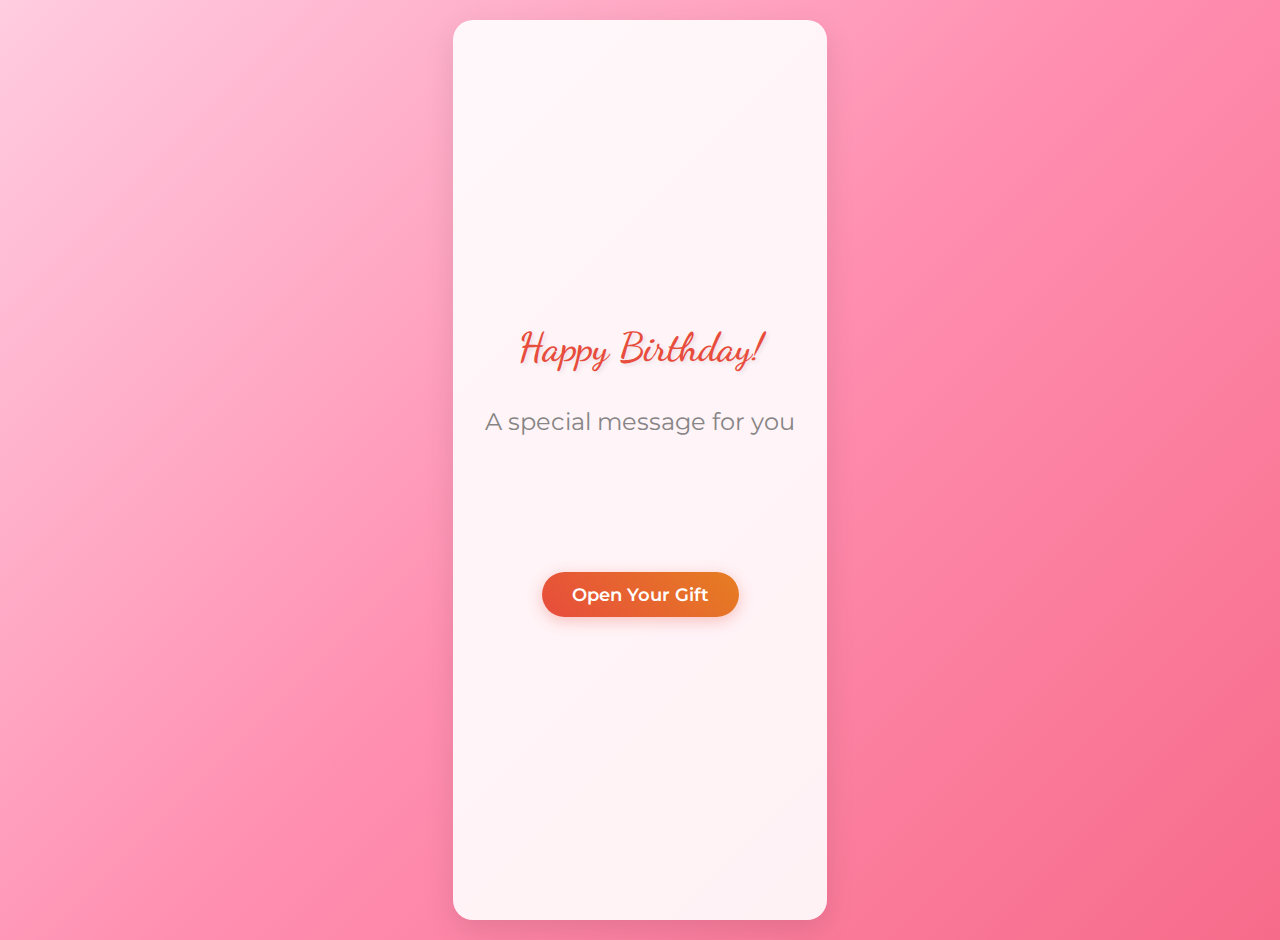
<file: index.html>
<!DOCTYPE html>
<html lang="en">
<head>
    <meta charset="UTF-8">
    <title>For You</title>
    <meta name="viewport" content="width=device-width, initial-scale=1.0">
    <link rel="preconnect" href="https://fonts.googleapis.com">
    <link rel="preconnect" href="https://fonts.gstatic.com" crossorigin>
    <link href="https://fonts.googleapis.com/css2?family=Dancing+Script:wght@700&family=Montserrat:wght@300;400;600&display=swap" rel="stylesheet">
    <link rel="stylesheet" href="styles.css">
</head>
<body class="portada">
    <div class="center">
        <h1>Happy Birthday!</h1>
        <p class="subtitle">A special message for you</p>
        <div class="hearts">
            <span class="heart">❤️</span>
            <span class="heart">💖</span>
            <span class="heart">💝</span>
        </div>
        <a href="capitulo1.html" class="btn">
            Open Your Gift
        </a>
    </div>
</body>
</html>
</file>
<file: styles.css>
* {
    margin: 0;
    padding: 0;
    box-sizing: border-box;
}

body {
    font-family: system-ui, -apple-system, BlinkMacSystemFont, sans-serif;
}

/* ---------- FONDOS ---------- */
/* Fondos generales */
.portada,
.carta-page {
    min-height: 100vh;
    background: linear-gradient(#f6d6de, #e68fa8); /* un rosa suave más oscuro */
    overflow-x: hidden;
}


/* ---------- PORTADA ---------- */
.center {
    height: 100vh;
    display: flex;
    flex-direction: column;
    justify-content: center;
    align-items: center;
    text-align: center;
    gap: 20px;
}

.center h1 {
    font-size: 2.5rem;
    font-weight: 600;
}

.center p {
    opacity: 0.7;
}

.btn {
    margin-top: 20px;
    padding: 14px 36px;
    border-radius: 30px;
    background: #e63946;
    color: white;
    text-decoration: none;
    font-weight: 500;
    transition: transform 0.3s ease;
}

.btn:hover {
    transform: scale(1.05);
}

/* ---------- SOBRE ---------- */
.envelope-container {
    position: fixed;
    top: 50%;
    left: 50%;
    transform: translate(-50%, -50%);
    width: 100%;
    max-width: 400px;
    min-height: 250px;
    perspective: 1000px;
    z-index: 10;
}

.envelope {
    position: relative;
    width: 100%;
    height: 200px;
    cursor: pointer;
    transform-style: preserve-3d;
    transition: all 0.5s ease;
    margin: 0 auto;
}

.envelope-front {
    position: absolute;
    top: 50%;
    left: 50%;
    transform: translate(-50%, -50%);
    color: #fff;
    font-size: 1.2rem;
    text-shadow: 0 1px 2px rgba(0,0,0,0.3);
    z-index: 3;
    opacity: 0.9;
    transition: opacity 0.3s ease;
}

.envelope:hover .envelope-front {
    opacity: 1;
}

/* CUERPO DEL SOBRE */
.envelope-body {
    width: 100%;
    height: 200px;
    background: #e3a8b0;
    border: 2px solid #b84f5f;
    border-radius: 10px;
    box-shadow: 0 15px 25px rgba(0,0,0,0.2);
    position: absolute;
    bottom: 0;
    z-index: 1;
    transition: all 0.5s ease;
}

/* TAPA */
.envelope-top {
    width: 100%;
    height: 100px;
    background: #d97b8a;
    border: 2px solid #b84f5f;
    clip-path: polygon(0 0, 50% 100%, 100% 0);
    position: absolute;
    top: 0;
    left: 0;
    z-index: 2;
    transform-origin: top;
    transition: transform 0.8s ease, box-shadow 0.3s ease;
    box-shadow: 0 5px 15px rgba(0,0,0,0.1);
}

/* Al abrir */
.envelope.open {
    transform: translateY(-30px);
}

.envelope.open .envelope-top {
    transform: rotateX(180deg);
    box-shadow: 0 0 10px rgba(0,0,0,0.2);
}

.envelope.open .envelope-front {
    opacity: 0;
    pointer-events: none;
}

.envelope.open {
    opacity: 0;
    pointer-events: none;
}

/* CARTA */
/* CARTA - escritorio */
.paper {
    position: absolute;
    top: 50%;
    left: 50%;
    transform: translate(-50%, -50%) scale(0.9);
    width: 90%;
    max-width: 500px;
    background: white;
    border-radius: 10px;
    padding: 2rem;
    opacity: 0;
    z-index: 0;
    transition: all 0.8s ease 0.3s;
    box-shadow: 0 10px 30px rgba(0,0,0,0.15);
    max-height: 80vh;
    overflow-y: auto;
    pointer-events: none;
    margin: 0; /* Remove the margin-top */
}

.paper.show {
    opacity: 1;
    transform: translate(-50%, -50%) scale(1); /* Center vertically and horizontally */
    pointer-events: auto;
}

/* Keep mobile styles as they are */
@media (max-width: 768px) {
    .paper {
        top: 0;
        transform: translateX(-50%) scale(0.9);
        margin-top: 20px;
    }
    
    .paper.show {
        transform: translateX(-50%) translateY(100px) scale(1);
    }
}

.paper-content {
    font-family: 'Dancing Script', cursive;
    font-size: 1.4rem;
    line-height: 1.8;
    color: #333;
    white-space: pre-line;
    text-align: center;
    padding: 1rem;
}

/* Continue Button Styles */
.continue-btn {
    background: linear-gradient(45deg, #e74c3c, #e67e22);
    color: white;
    border: none;
    padding: 12px 25px;
    font-size: 1.1rem;
    border-radius: 30px;
    cursor: pointer;
    margin-top: 20px;
    font-family: 'Montserrat', sans-serif;
    font-weight: 500;
    box-shadow: 0 4px 15px rgba(231, 76, 60, 0.3);
    transition: all 0.3s ease;
    display: inline-block;
    text-decoration: none;
}

.continue-btn:hover {
    transform: translateY(-3px);
    box-shadow: 0 6px 20px rgba(231, 76, 60, 0.4);
}

.continue-btn:active {
    transform: translateY(1px);
}

/* Add animation for the button */
@keyframes pulse {
    0% { transform: scale(1); }
    50% { transform: scale(1.05); }
    100% { transform: scale(1); }
}

.continue-btn {
    animation: pulse 2s infinite;
}

/* Responsive adjustments */
@media (max-width: 480px) {
    .envelope-container {
        width: 90%;
        max-width: 320px;
    }
    
    .envelope {
        height: 180px;
    }
    
    .envelope-body {
        height: 180px;
    }
    
    .envelope-top {
        height: 90px;
    }
    
    .paper {
        padding: 1.5rem;
        font-size: 1.2rem;
    }
    
    .paper.show {
        transform: translateX(-50%) translateY(80px) scale(1);
    }
}

/* Animation for the letter content */
@keyframes fadeInUp {
    from {
        opacity: 0;
        transform: translateY(20px);
    }
    to {
        opacity: 1;
        transform: translateY(0);
    }
}

.paper.show .paper-content {
    animation: fadeInUp 0.8s ease-out 0.5s both;
}

/* --- RESPONSIVE MÓVIL --- */
@media (max-width: 768px) {
    .paper {
        position: relative;          /* importante: relativo en móvil */
        top: auto;
        left: auto;
        transform: none;             /* eliminamos translate */
        margin: 20px auto 0;         /* centrado horizontal */
        width: 90%;                  /* ocupa casi todo el ancho */
        max-width: 360px;            /* límite ancho */
        min-height: auto;
    }

    /* Imagen debajo de la carta */
    .side-image {
        margin-top: 20px;
        position: relative;
        z-index: 1;
    }

    .arrow, .arrow-text {
        display: none;               /* ocultamos flechas */
    }
}




/* ---------- ESTADOS ---------- */
.envelope.open .envelope-top {
    transform: rotateX(180deg);
}

.envelope.open {
    opacity: 0;
    pointer-events: none;
}


.paper.show {
    transform: translateY(-140px) scale(1.15);
}

/* ---------- CORAZONES ---------- */
.heart {
    position: fixed;
    bottom: -20px;
    color: #e63946;
    opacity: 0.6;
    animation: float 8s linear infinite;
}

@keyframes float {
    from {
        transform: translateY(0);
    }
    to {
        transform: translateY(-110vh);
    }
}

/* Imagen al lado izquierdo de la carta */
/* Imagen al lado de la carta en escritorio */
.side-image {
    position: fixed;
    top: 50%;
    left: 40px;           
    transform: translateY(-50%);
    display: none;        
    text-align: center;
    z-index: 3;           /* debajo de la carta */
}

.side-image img {
    width: 300px;          
    max-width: 80vw;       
    border-radius: 12px;
    box-shadow: 0 12px 30px rgba(0,0,0,0.3);
}

/* Flechas animadas suaves apuntando a la imagen */
.arrow {
    width: 50px;
    height: 4px;
    background: #e63946;
    position: absolute;
    top: 50%;
    left: 100%;
    transform: rotate(0deg);
    animation: arrowPulse 1s infinite alternate;
}

#arrow1 {
    transform: rotate(20deg);
    top: 30%;
}

#arrow2 {
    transform: rotate(-20deg);
    top: 60%;
}

@keyframes arrowPulse {
    0% { transform: translateX(0) rotate(20deg); opacity: 0.6; }
    50% { transform: translateX(10px) rotate(20deg); opacity: 1; }
    100% { transform: translateX(0) rotate(20deg); opacity: 0.6; }
}

/* Texto junto a las flechas */
.arrow-text {
    position: absolute;
    top: 50%;
    left: 140%;          
    transform: translateY(-50%);
    color: #e63946;
    font-weight: 600;
    font-size: 1rem;
    opacity: 0.8;
}

/* Mostrar la imagen al abrir la carta */
.side-image.show {
    display: block;
}

/* ----------- MENSAJE TOCAR PANTALLA ----------- */
#tap-message {
    position: fixed;
    top: 50%;
    left: 50%;
    transform: translate(-50%, -50%);
    background-color: rgba(0, 0, 0, 0.7);
    color: white;
    padding: 15px 30px;
    border-radius: 30px;
    font-size: 1.5rem;
    z-index: 1000;
    pointer-events: none;
    opacity: 1;
    transition: opacity 0.5s ease-out;
}

#tap-message.hidden {
    opacity: 0;
    pointer-events: none;
}

/* ----------- ESTILOS DE LA PÁGINA DE INICIO ----------- */
.portada {
    background: linear-gradient(135deg, #ffcce0 0%, #ff8fb1 50%, #f76b8a 100%);
    min-height: 100vh;
    display: flex;
    justify-content: center;
    align-items: center;
    text-align: center;
    padding: 20px;
}

.center {
    max-width: 600px;
    padding: 2rem;
    background: rgba(255, 255, 255, 0.9);
    border-radius: 20px;
    box-shadow: 0 10px 30px rgba(0, 0, 0, 0.1);
    animation: fadeIn 1s ease-in-out;
}

@keyframes fadeIn {
    from { opacity: 0; transform: translateY(20px); }
    to { opacity: 1; transform: translateY(0); }
}

h1 {
    font-family: 'Dancing Script', cursive;
    color: #e74c3c;
    font-size: 3.5rem;
    margin-bottom: 1rem;
    text-shadow: 2px 2px 4px rgba(0, 0, 0, 0.1);
}

.subtitle {
    font-family: 'Montserrat', sans-serif;
    color: #555;
    font-size: 1.5rem;
    margin-bottom: 2rem;
}

.hearts {
    margin: 1.5rem 0;
}

.hearts .heart {
    display: inline-block;
    margin: 0 10px;
    font-size: 2rem;
    animation: float 3s ease-in-out infinite;
}

.hearts .heart:nth-child(2) {
    animation-delay: 0.5s;
}

.hearts .heart:nth-child(3) {
    animation-delay: 1s;
}

@keyframes float {
    0%, 100% { transform: translateY(0); }
    50% { transform: translateY(-15px); }
}

.btn {
    display: inline-block;
    background: linear-gradient(45deg, #e74c3c, #e67e22);
    color: white;
    padding: 12px 30px;
    border-radius: 50px;
    text-decoration: none;
    font-family: 'Montserrat', sans-serif;
    font-weight: 600;
    font-size: 1.1rem;
    margin-top: 1rem;
    transition: all 0.3s ease;
    box-shadow: 0 4px 15px rgba(231, 76, 60, 0.3);
    border: none;
    cursor: pointer;
}

.btn:hover {
    transform: translateY(-3px);
    box-shadow: 0 7px 20px rgba(231, 76, 60, 0.4);
}

.btn:active {
    transform: translateY(1px);
}

/* ----------- CORAZONES FLOTANTES ----------- */
.heart {
    position: fixed;
    font-size: 1.5rem;
    top: -10vh;
    transform: translateY(0);
    animation: fall 3s linear forwards;
    pointer-events: none;
    z-index: 1000;
}

@keyframes fall {
    to {
        transform: translateY(110vh);
    }
}

/* ----------- RESPONSIVE: móviles ----------- */
@media (max-width: 768px) {
    .side-image {
        position: relative;     /* importante para que quede debajo de la carta */
        top: auto;
        left: auto;
        transform: none;
        margin: 20px auto 0;
        display: block;         
        z-index: 1;             /* debajo de la carta */
    }

    .side-image img {
        width: 90%;             /* ocupa más espacio en móviles */
        max-width: 320px;
    }

    .arrow, .arrow-text {
        display: none;          /* ocultamos flechas en móvil */
    }
}

/*slides  */
.slideshow-page {
    margin: 0;
    padding: 0;
    overflow: hidden;
    background: #f7c8d2;   /* fondo suave rosa */
    display: flex;
    justify-content: center;
    align-items: center;
    height: 100vh;
}

#slideshow {
    position: relative;
    width: 100%;
    height: 100%;
}

#slideshow img {
    position: absolute;
    top: 50%;
    left: 50%;
    transform: translate(-50%, -50%);
    width: 90%;
    max-width: 600px;
    height: auto;
    opacity: 0;
    transition: opacity 1.2s ease-in-out;
}

#slideshow img.show {
    opacity: 1;
}


#back-button-container {
    text-align: center;
    margin: 30px 0;
    padding: 20px;
    width: 100%;
}

.back-button {
    display: inline-block;
    padding: 12px 24px;
    background: linear-gradient(45deg, #e4789c, #ff85a2);
    color: white;
    font-weight: bold;
    font-size: 18px;
    border-radius: 25px;
    text-decoration: none;
    transition: all 0.3s ease;
    box-shadow: 0 5px 15px rgba(255, 105, 180, 0.4);
    cursor: pointer;
    border: none;
}

.back-button:hover {
    transform: scale(1.05);
    box-shadow: 0 8px 20px rgba(255, 105, 180, 0.6);
}
</file>
